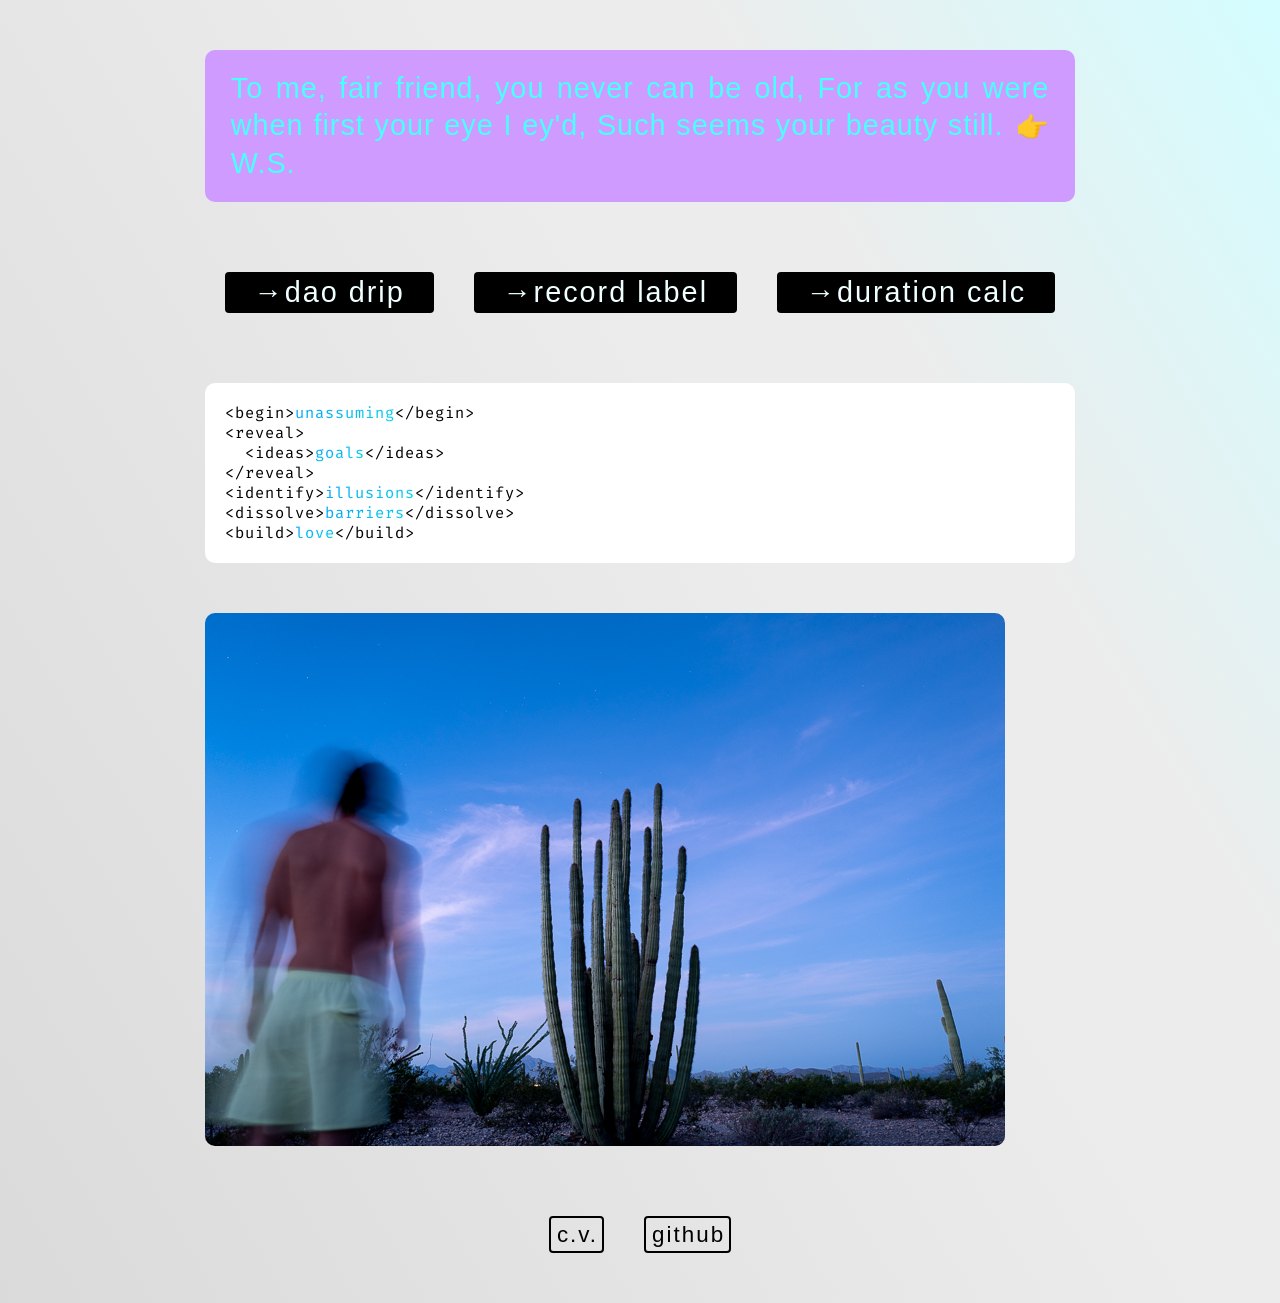
<file: index.html>
<!DOCTYPE html>
<html lang="en">
  <head>
    <meta http-equiv="Content-Type" content="text/html; charset=UTF-8">
    <meta name="viewport" content="width=device-width,initial-scale=1">
    <title>@ptrrdrck</title>
    <link href="./style.css" rel="stylesheet">
    <link rel="preconnect" href="https://fonts.googleapis.com">
    <link rel="preconnect" href="https://fonts.gstatic.com" crossorigin>
    <link href="https://fonts.googleapis.com/css2?family=Fira+Code:wght@300;400;500;700&display=swap" rel="stylesheet">
  </head>
  <body>
    <main class="fade-in">
      <section id="quote">
        <p>To me, fair friend, you never can be old, For as you were when first your eye I ey'd, Such seems your beauty still. <span class="emoji">&#128073;</span> W.S.</p>
      </section>
      <section id="links">
        <a href="https://daod.rip/index.html" target="_blank">&rarr;dao drip</a>
        <a href="https://goodcompanyrecords.nyc" target="_blank">&rarr;record label</a>
        <a href="./duration.html">&rarr;duration calc</a>
      </section>
      <section id="intro">
        <div id="left" class="about">
          <p class="typing-line" style="--w: calc(28.34ch + 10px); --steps: 25; --dur: 2.63s; --delay: 0s; --blinks: 6;">&lt;begin&gt;<span class="text-gradient">unassuming</span>&lt;/begin&gt;</p>
          <p class="typing-line" style="--w: calc(9.41ch + 10px); --steps: 8; --dur: 0.84s; --delay: 3.13s; --blinks: 2;">&lt;reveal&gt;</p>
          <p class="typing-line" style="--w: calc(24.98ch + 10px); --steps: 22; --dur: 2.32s; --delay: 4.47s; --blinks: 5;">&nbsp;&nbsp;&lt;ideas&gt;<span class="text-gradient">goals</span>&lt;/ideas&gt;</p>
          <p class="typing-line" style="--w: calc(10.60ch + 10px); --steps: 9; --dur: 0.95s; --delay: 7.29s; --blinks: 2;">&lt;/reveal&gt;</p>
          <p class="typing-line" style="--w: calc(33.85ch + 10px); --steps: 30; --dur: 3.16s; --delay: 8.74s; --blinks: 7;">&lt;identify&gt;<span class="text-gradient">illusions</span>&lt;/identify&gt;</p>
          <p class="typing-line" style="--w: calc(32.77ch + 10px); --steps: 29; --dur: 3.05s; --delay: 12.40s; --blinks: 7;">&lt;dissolve&gt;<span class="text-gradient">barriers</span>&lt;/dissolve&gt;</p>
          <p id="typing" class="typing-line" style="--w: calc(21.63ch + 10px); --steps: 19; --dur: 2s; --delay: 15.95s;">&lt;build&gt;<span class="text-gradient">love</span>&lt;/build&gt;</p>
        </div>
      </section>
      <section id="photo"><p id="caption"></p>
      </section>
    </main>
    <footer class="fade-in">
      <a class="button" href="#">c.v.</a>
      <a class="button" href="https://github.com/ptrrdrck" target="_blank">github</a>
    </footer>
    <!--
    <script src="./script.js" type="text/javascript"></script>
    -->
  </body>
</html>
</file>
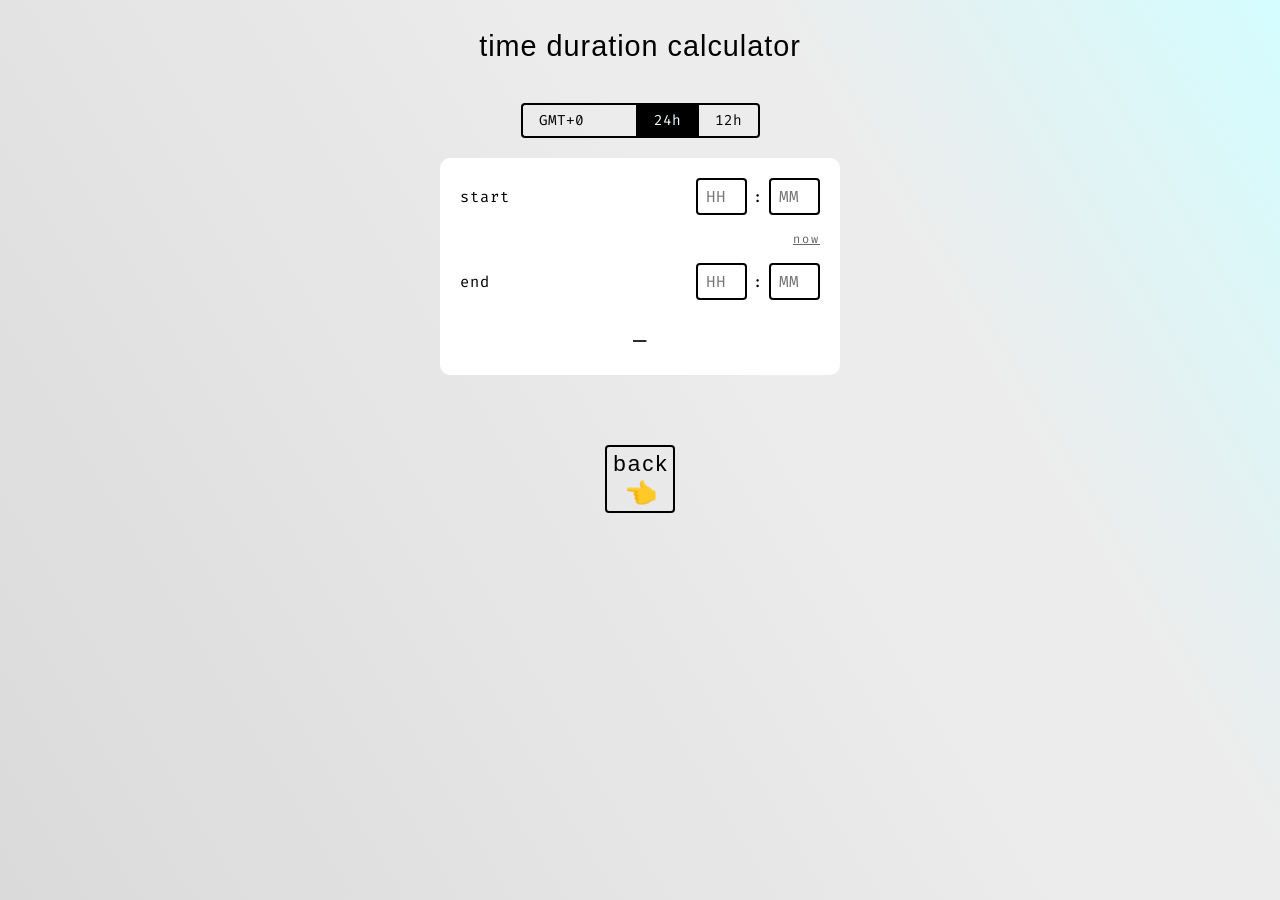
<file: duration.html>
<!DOCTYPE html>
<html lang="en">
  <head>
    <meta http-equiv="Content-Type" content="text/html; charset=UTF-8" />
    <meta name="viewport" content="width=device-width,initial-scale=1" />
    <title>@ptrrdrck // duration</title>
    <link href="./style.css" rel="stylesheet" />
    <link rel="preconnect" href="https://fonts.googleapis.com" />
    <link rel="preconnect" href="https://fonts.gstatic.com" crossorigin />
    <link
      href="https://fonts.googleapis.com/css2?family=Fira+Code:wght@300;400;500;700&display=swap"
      rel="stylesheet"
    />
  </head>
  <body>
    <header>
      <p class="fade-in">time duration calculator</p>
    </header>
    <div id="format-toggle" class="fade-in">
      <select id="timezone-select" class="format-btn tz-select" aria-label="time zone"></select>
      <button type="button" class="format-btn active" data-format="24">24h</button>
      <button type="button" class="format-btn" data-format="12">12h</button>
    </div>
    <section id="duration-widget" class="about fade-in">
      <div class="duration-row">
        <label>start</label>
        <div class="time-entry" data-field="start">
          <input type="text" inputmode="numeric" pattern="[0-9]*" maxlength="2" class="hour-input" placeholder="HH" aria-label="start hour" />
          <span>:</span>
          <input type="text" inputmode="numeric" pattern="[0-9]*" maxlength="2" class="minute-input" placeholder="MM" aria-label="start minute" />
          <select class="period-select" hidden aria-label="start AM/PM">
            <option value="AM">AM</option>
            <option value="PM">PM</option>
          </select>
        </div>
        <a href="#" id="now-link" class="now-link">now</a>
      </div>
      <div class="duration-row">
        <label>end</label>
        <div class="time-entry" data-field="end">
          <input type="text" inputmode="numeric" pattern="[0-9]*" maxlength="2" class="hour-input" placeholder="HH" aria-label="end hour" />
          <span>:</span>
          <input type="text" inputmode="numeric" pattern="[0-9]*" maxlength="2" class="minute-input" placeholder="MM" aria-label="end minute" />
          <select class="period-select" hidden aria-label="end AM/PM">
            <option value="AM">AM</option>
            <option value="PM">PM</option>
          </select>
        </div>
      </div>
      <div id="duration-result">&mdash;</div>
    </section>
    <footer>
      <a class="button" href="https://ptrrdrck.github.io/"
        >back<span class="emoji">&#128072;</span></a
      >
    </footer>
    <script>
      const STORAGE_KEYS = { format: "duration-format", offset: "duration-offset" };

      function safeGetItem(key) {
        try {
          return localStorage.getItem(key);
        } catch (e) {
          return null;
        }
      }

      function safeSetItem(key, value) {
        try {
          localStorage.setItem(key, value);
        } catch (e) {
          // ignore (e.g. storage disabled)
        }
      }

      let format = safeGetItem(STORAGE_KEYS.format) === "12" ? "12" : "24";
      const state = {
        start: { hour24: null, minute: null },
        end: { hour24: null, minute: null },
      };

      const formatButtons = document.querySelectorAll(".format-btn[data-format]");
      const fields = document.querySelectorAll(".time-entry");
      const result = document.getElementById("duration-result");

      formatButtons.forEach((b) => b.classList.toggle("active", b.dataset.format === format));

      function to12Hour(hour24) {
        const period = hour24 >= 12 ? "PM" : "AM";
        const hour = hour24 % 12 || 12;
        return { hour, period };
      }

      function to24Hour(hour12, period) {
        let hour24 = hour12 % 12;
        if (period === "PM") hour24 += 12;
        return hour24;
      }

      function renderField(fieldEl, key) {
        const hourInput = fieldEl.querySelector(".hour-input");
        const minuteInput = fieldEl.querySelector(".minute-input");
        const periodSelect = fieldEl.querySelector(".period-select");
        const { hour24, minute } = state[key];

        periodSelect.hidden = format === "24";

        if (hour24 === null) {
          hourInput.value = "";
        } else if (format === "24") {
          hourInput.value = String(hour24).padStart(2, "0");
        } else {
          const { hour, period } = to12Hour(hour24);
          hourInput.value = String(hour).padStart(2, "0");
          periodSelect.value = period;
        }

        minuteInput.value = minute === null ? "" : String(minute).padStart(2, "0");
      }

      function sanitizeDigits(input) {
        const digits = input.value.replace(/[^0-9]/g, "").slice(0, 2);
        if (digits !== input.value) input.value = digits;
      }

      // Each part (hour/minute) is read and stored independently, so
      // finishing one part never clobbers a part the user hasn't typed
      // into yet (e.g. tabbing from hour to a still-empty minute field).
      function readField(fieldEl, key) {
        const hourInput = fieldEl.querySelector(".hour-input");
        const minuteInput = fieldEl.querySelector(".minute-input");
        const periodSelect = fieldEl.querySelector(".period-select");

        if (hourInput.value === "") {
          state[key].hour24 = null;
        } else if (format === "24") {
          state[key].hour24 = Math.min(23, Math.max(0, Number(hourInput.value)));
        } else {
          const hour = Math.min(12, Math.max(1, Number(hourInput.value)));
          state[key].hour24 = to24Hour(hour, periodSelect.value);
        }

        state[key].minute =
          minuteInput.value === "" ? null : Math.min(59, Math.max(0, Number(minuteInput.value)));
      }

      function toMinutes({ hour24, minute }) {
        if (hour24 === null || minute === null) return null;
        return hour24 * 60 + minute;
      }

      function calculateDuration() {
        const start = toMinutes(state.start);
        const end = toMinutes(state.end);

        if (start === null || end === null) {
          result.textContent = "—";
          return;
        }

        let diff = end - start;
        let overnight = false;
        if (diff < 0) {
          diff += 24 * 60;
          overnight = true;
        }

        const hours = Math.floor(diff / 60);
        const minutes = diff % 60;
        const label = `${hours}h ${minutes}m${overnight ? " (next day)" : ""}`;
        result.textContent = diff === 0 ? "0h 0m" : label;
      }

      fields.forEach((fieldEl) => {
        const key = fieldEl.dataset.field;
        fieldEl.querySelectorAll("input, select").forEach((el) => {
          el.addEventListener("input", () => {
            if (el.classList.contains("hour-input") || el.classList.contains("minute-input")) {
              sanitizeDigits(el);
            }
            readField(fieldEl, key);
            calculateDuration();
          });
          el.addEventListener("change", () => {
            readField(fieldEl, key);
            renderField(fieldEl, key);
            calculateDuration();
          });
        });
      });

      const nowLink = document.getElementById("now-link");
      const startFieldEl = document.querySelector('.time-entry[data-field="start"]');
      const tzSelect = document.getElementById("timezone-select");

      function formatOffset(offsetMinutes) {
        const sign = offsetMinutes < 0 ? "-" : "+";
        const abs = Math.abs(offsetMinutes);
        const hours = Math.floor(abs / 60);
        const minutes = abs % 60;
        return `GMT${sign}${hours}${minutes ? ":" + String(minutes).padStart(2, "0") : ""}`;
      }

      function getTimeAtOffset(offsetMinutes) {
        const now = new Date();
        const utcMinutes = now.getUTCHours() * 60 + now.getUTCMinutes();
        const total = (((utcMinutes + offsetMinutes) % 1440) + 1440) % 1440;
        return { hour24: Math.floor(total / 60), minute: total % 60 };
      }

      function fillStartWithNow() {
        const { hour24, minute } = getTimeAtOffset(Number(tzSelect.value));
        state.start.hour24 = hour24;
        state.start.minute = minute;
        renderField(startFieldEl, "start");
        calculateDuration();
      }

      // Real-world GMT offsets currently in use, derived from the IANA
      // database when available so oddities like GMT+5:45 are included.
      const detectedOffset = -new Date().getTimezoneOffset();
      const fallbackOffsets = [
        -720, -660, -600, -570, -540, -480, -420, -360, -300, -270, -240,
        -210, -180, -150, -120, -60, 0, 60, 120, 180, 210, 240, 270, 300,
        330, 345, 360, 390, 420, 480, 525, 540, 570, 600, 630, 660, 690,
        720, 765, 780, 840,
      ];
      const offsets =
        typeof Intl.supportedValuesOf === "function"
          ? Intl.supportedValuesOf("timeZone").map((zone) => {
              const raw = new Intl.DateTimeFormat("en-US", {
                timeZone: zone,
                timeZoneName: "shortOffset",
              })
                .formatToParts()
                .find((p) => p.type === "timeZoneName").value;
              // Zero-offset zones format as bare "GMT" with no sign/digits.
              if (raw === "GMT") return 0;
              const [, sign, h, m] = raw.match(/GMT([+-])(\d+)(?::(\d+))?/);
              return (sign === "-" ? -1 : 1) * (Number(h) * 60 + Number(m || 0));
            })
          : fallbackOffsets;

      const uniqueOffsets = Array.from(new Set([...offsets, detectedOffset])).sort(
        (a, b) => a - b
      );

      uniqueOffsets.forEach((offset) => {
        const option = document.createElement("option");
        option.value = offset;
        option.textContent = formatOffset(offset);
        tzSelect.appendChild(option);
      });

      const storedOffsetRaw = safeGetItem(STORAGE_KEYS.offset);
      const storedOffset = storedOffsetRaw === null ? null : Number(storedOffsetRaw);
      tzSelect.value = uniqueOffsets.includes(storedOffset) ? storedOffset : detectedOffset;

      nowLink.addEventListener("click", (e) => {
        e.preventDefault();
        fillStartWithNow();
      });

      tzSelect.addEventListener("change", () => {
        safeSetItem(STORAGE_KEYS.offset, tzSelect.value);
        fillStartWithNow();
      });

      formatButtons.forEach((btn) => {
        btn.addEventListener("click", () => {
          if (btn.dataset.format === format) return;
          format = btn.dataset.format;
          safeSetItem(STORAGE_KEYS.format, format);
          formatButtons.forEach((b) => b.classList.toggle("active", b === btn));
          fields.forEach((fieldEl) => renderField(fieldEl, fieldEl.dataset.field));
        });
      });
    </script>
  </body>
</html>
</file>
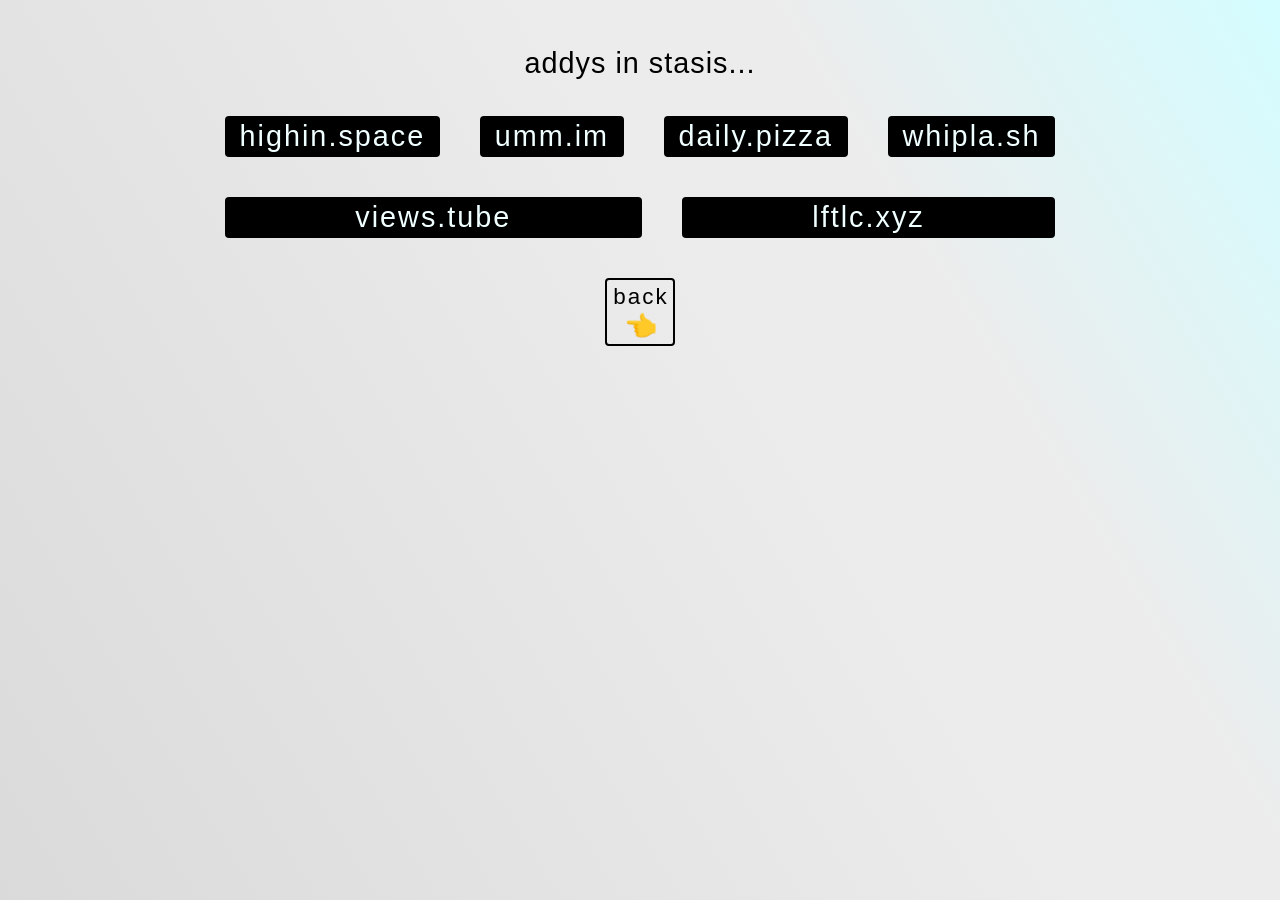
<file: ideas.html>
<!DOCTYPE html>
<html lang="en">
  <head>
    <meta http-equiv="Content-Type" content="text/html; charset=UTF-8" />
    <meta name="viewport" content="width=device-width,initial-scale=1" />
    <title>@ptrrdrck</title>
    <link href="./style.css" rel="stylesheet" />
    <link rel="preconnect" href="https://fonts.googleapis.com" />
    <link rel="preconnect" href="https://fonts.gstatic.com" crossorigin />
    <link
      href="https://fonts.googleapis.com/css2?family=Fira+Code:wght@300;400;500;700&display=swap"
      rel="stylesheet"
    />
  </head>
  <body>
    <header>
      <p class="fade-in">addys in stasis...</p>
      <br /><br />
    </header>
    <section id="links" class="fade-in">
      <a href="https://highin.space" target="_blank">highin.space</a>
      <a href="https://umm.im" target="_blank">umm.im</a>
      <a href="https://daily.pizza/" target="_blank">daily.pizza</a>
      <a href="https://whipla.sh/" target="_blank">whipla.sh</a>
      <a href="https://views.tube/" target="_blank">views.tube</a>
      <a href="https://lftlc.xyz/" target="_blank">lftlc.xyz</a>
    </section>
    <footer>
      <a class="button" href="https://ptrrdrck.github.io/"
        >back<span class="emoji">&#128072;</span></a
      >
    </footer>
  </body>
</html>
</file>
<file: style.css>
@charset "UTF-8";

* {
  margin: 0;
  padding: 0;
  box-sizing: border-box;
}

html {
  min-height: 100%;
  background: rgb(212,253,255);
  background: linear-gradient(239deg, rgba(212,253,255,1) 0%, rgb(236, 236, 236) 28%, rgb(236, 236, 236) 40%, rgb(218, 218, 218) 100%);
  font-size: 16px;
}

body {
  font-family: Helvetica, sans-serif;
  letter-spacing: 1px;
}

header, footer {
  display: flex;
  justify-content: center;
  align-items: center;
  text-align: center;
}

a {
  flex: auto;
  text-decoration: none;
  color: azure;
  background-color: #000;
  padding: 4px;
  border-radius: 4px;
  letter-spacing: 2px;
  margin: 20px 20px;
  text-align: center;
}

a:hover {
  font-style: italic;
}

a.button {
  flex: 0 0 0;
  font-size: clamp(1rem, calc(1rem + 1vw), 1.4rem);
  text-decoration: none;
  color:#000;
  background: none;
  margin: 20px;
  text-align: center;
  padding: 4px 4px 3px 6px;
  border: 2px solid #000;
  border-radius: 4px;
}

@media (min-width: 0px) {
  body {
      font-size: clamp(1rem, calc(1rem + 1vw), 1.5rem);
      margin: 30px 10%;
  }
}

@media (min-width: 1150px){
  body {
      font-size: clamp(1.5rem, calc(1.5rem + 1vw), 1.8rem);
      margin: 30px 16%;
  }
}

.text-gradient {
  background: rgb(0, 153, 255);
  background: -webkit-linear-gradient(120deg,rgb(0, 153, 255) 0,rgb(0, 218, 230) 100%);
  background: -moz-linear-gradient(120deg,rgb(0, 153, 255) 0, rgb(0, 218, 230) 100%);
  background: linear-gradient(160deg,rgb(0, 153, 255) 0, rgb(0, 218, 230) 100%);
  background-clip: text;
  -webkit-background-clip: text;
  -webkit-text-fill-color: transparent;
}

.emoji {
  font-size: 26px;
  padding: 0 0 0 3px;
}

#intro {
  display: flex;
  flex-wrap: wrap;
  font-family: 'Fira Code', monospace;
  margin: 50px 0;
  justify-content: space-between;
  align-items: center;
  gap: 40px;
}

.about {
  display: flex;
  flex-direction: column;
  font-size: clamp(0.62rem, 3.18vw, 0.96rem);
  background-color: #fff;
  padding: 20px;
  border-radius: 10px;
  word-wrap: break-word;
  min-width: 0;
}

#col-space {
  width: 40px;
}

#left {
  flex-grow: 2;
}

.email {
  display: inline-block;
  background: none;
  color: rgb(207, 155, 255);
  font-size: 0.96rem;
  letter-spacing: 1px;
  margin: 0;
  padding: 0;
  text-decoration: none;
}

@keyframes typing {
  from {
    width: 0;
  }
}
@keyframes blink-caret {
  0% {
    border-color: #000;
  }
  50% {
    border-color: transparent;
  }
  100% {
    border-color: #000;
  }
}

.typing-line {
  width: var(--w);
  max-width: 100%;
  white-space: nowrap;
  overflow: hidden;
  border-right: 0.08em solid transparent;
  animation-name: typing, blink-caret;
  animation-duration: var(--dur), 0.5s;
  animation-timing-function: steps(var(--steps), end), step-end;
  animation-delay: var(--delay), var(--delay);
  animation-iteration-count: 1, var(--blinks, 1);
  animation-fill-mode: both, none;
}

#typing {
  animation-iteration-count: 1, infinite;
}

#photo {
  color: #fff;
  font-size: 0.8rem;
  text-transform: uppercase;
  text-align: right;
  padding: 10px;
  height: 533px;
  max-width: 800px;
  background: url(./img/20210903.jpg);
  border-radius: 10px;
  margin: 50px 0px;
}

#format-toggle {
  display: flex;
  justify-content: center;
  gap: 0;
  margin: 40px auto 0;
  font-family: 'Fira Code', monospace;
}

.format-btn {
  font-family: 'Fira Code', monospace;
  font-size: 0.9rem;
  background: none;
  color: #000;
  border: 2px solid #000;
  padding: 6px 16px;
  cursor: pointer;
  margin: 0;
}

.format-btn:not(:last-child) {
  border-right: none;
}

.format-btn:first-child {
  border-radius: 4px 0 0 4px;
}

.format-btn:last-child {
  border-radius: 0 4px 4px 0;
}

.format-btn.active {
  background-color: #000;
  color: azure;
}

.tz-select {
  appearance: none;
  -webkit-appearance: none;
  -moz-appearance: none;
  max-width: 40vw;
  overflow: hidden;
  white-space: nowrap;
  text-overflow: ellipsis;
}

.tz-select::-ms-expand {
  display: none;
}

#duration-widget {
  font-family: 'Fira Code', monospace;
  margin: 20px auto 50px;
  max-width: 400px;
  gap: 16px;
}

.duration-row {
  display: flex;
  flex-wrap: wrap;
  justify-content: space-between;
  align-items: center;
  gap: 16px;
}

.now-link {
  flex: 1 0 100%;
  text-align: right;
  font-size: 0.75rem;
  color: #666;
  background: none;
  margin: 0;
  padding: 0;
  text-decoration: underline;
}

.now-link:hover {
  color: #000;
}

.time-entry {
  display: flex;
  align-items: center;
  gap: 6px;
}

.time-entry input,
.time-entry select {
  font-family: 'Fira Code', monospace;
  font-size: 1rem;
  padding: 6px 8px;
  border: 2px solid #000;
  border-radius: 4px;
  background: none;
}

.time-entry .hour-input,
.time-entry .minute-input {
  width: 3.2em;
}

#duration-result {
  text-align: center;
  font-size: 1.4rem;
  padding-top: 10px;
}

#links {
  height: auto;
  display: flex;
  justify-content: space-around;
  align-items: center;
  flex-wrap: wrap;
}

#quote {
  background-color: rgb(207, 155, 255);
  color:rgb(74, 255, 255);
  padding: 20px 26px;
  border-radius: 10px;
  line-height: 1.3;
  text-align: justify;
  margin: 50px 0px;
}

.fade-in {
  animation: 1s fadeIn;
  opacity: 1;
}

@keyframes fadeIn {
  from {
    opacity: 0;
  }
  to {
    opacity: 1;
  }
}

@-webkit-keyframes fadeIn {
  from {
    opacity: 0;
  }
  to {
    opacity: 1;
  }
}
/*
.ellipsis:after {
  overflow: hidden;
  display: inline-block;
  vertical-align: bottom;
  -webkit-animation: ellipsis steps(4,end) 1200ms infinite;      
  animation: ellipsis steps(4,end) 1200ms infinite;
  content: "\2026";
  width: 0px;
}

@keyframes ellipsis {
  to {
    width: 0.8em;    
  }
}

@-webkit-keyframes ellipsis {
  to {
    width: 0.8em;    
  }
}

@import url("//netdna.bootstrapcdn.com/font-awesome/4.0.3/css/font-awesome.css");

@font-face {
  font-family: clipneon;
  src: url(https://s3-us-west-2.amazonaws.com/s.cdpn.io/707108/clip.ttf);
}

.sign-four {
  color: #f0d6de;
  font-family: clipneon;
  font-size: 1.6rem;
  line-height: 6vw;
  margin-left: 25%;
  min-width: 100%;
  text-shadow: 0.1vw 0vw 0.25vw #f0d6de, 0.2vw 0vw 0.25vw #f0d6de,
    0.4vw 0vw 0.25vw #f0d6de, 0.1vw 0vw 0.1vw #f181b2, 0.2vw 0vw 0vw #f181b2,
    0.4vw 0vw 0vw #f181b2, 0.1vw 0vw 0.1vw #f181b2, 0.2vw 0vw 0.1vw #f181b2,
    0.4vw 0vw 0vw #f181b2, 0.1vw 0vw 1vw #f181b2, 0.2vw 0vw 2vw #f181b2,
    0.4vw 0vw 2vw #f181b2, 0.2vw 0vw 5vw #f181b2, 0.1vw 0vw 0.5vw #f20b70,
    0.2vw 0vw 0.5vw #f20b70, 0.4vw 0vw 6vw #f20b70, 0.1vw 0vw 4vw #f20b70,
    0.2vw 0vw 20vw #f20b70, 0.4vw 0vw 10vw #f20b70, 0.1vw 0vw 10vw #f20b70,
    0.2vw 0vw 30vw #f20b70, 0.4vw 0vw 10vw #f20b70;
}
*/
</file>
